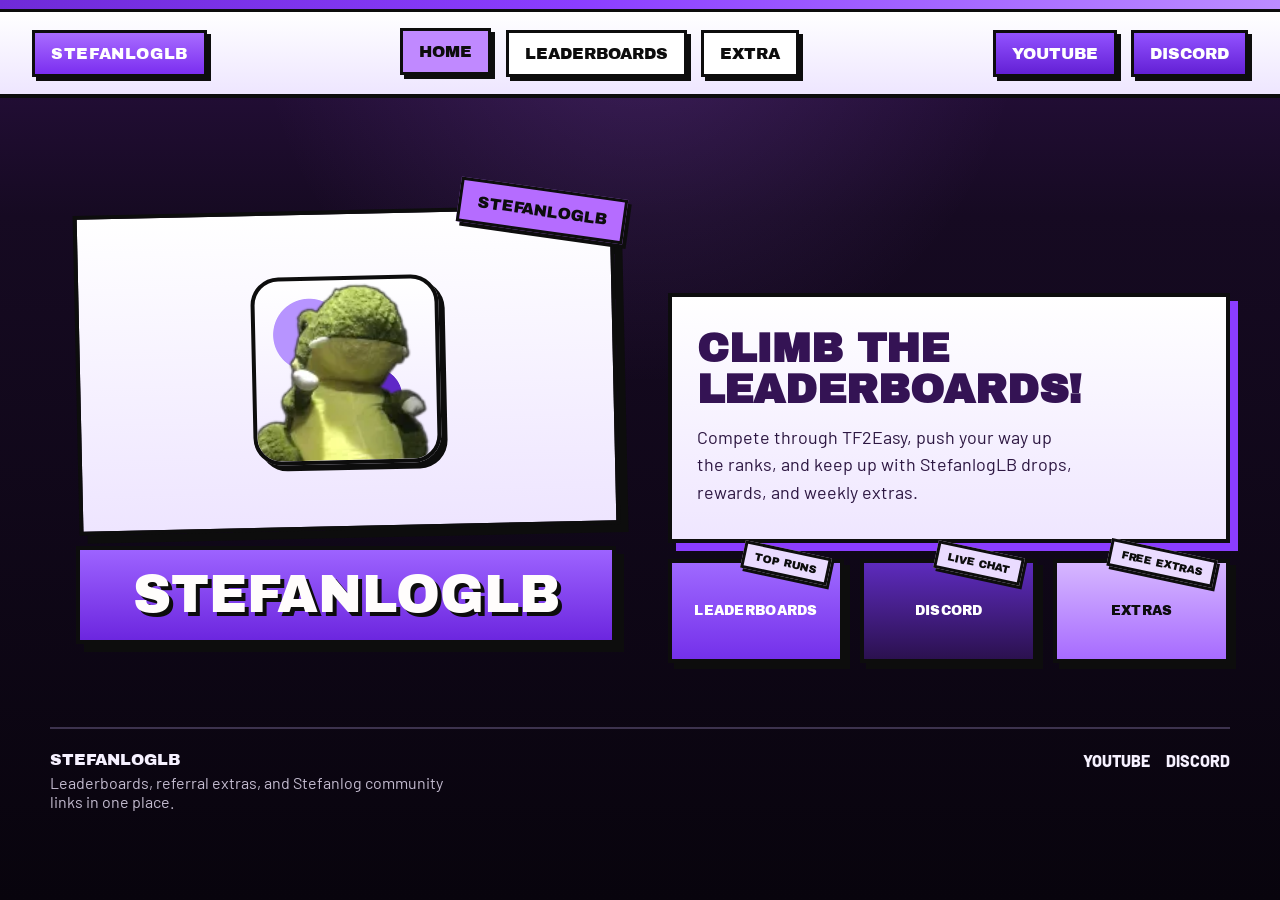
<file: index.html>
<!DOCTYPE html>
<html lang="en">
<head>
  <meta charset="UTF-8">
  <meta name="viewport" content="width=device-width, initial-scale=1.0">
  <title>StefanlogLB</title>
  <link rel="preconnect" href="https://fonts.googleapis.com">
  <link rel="preconnect" href="https://fonts.gstatic.com" crossorigin>
  <link href="https://fonts.googleapis.com/css2?family=Archivo+Black&family=Barlow:wght@400;600;700;800&display=swap" rel="stylesheet">
  <link rel="stylesheet" href="style.css">
</head>
<body>
  <div class="top-stripe" aria-hidden="true"></div>

  <header class="site-header">
    <div class="brand-lockup">
      <a class="brand-name" href="index.html">StefanlogLB</a>
    </div>

    <nav class="main-nav" aria-label="Primary">
      <a href="index.html" class="nav-link active">Home</a>
      <a href="leaderboards.html" class="nav-link">Leaderboards</a>
      <a href="bonus.html" class="nav-link">Extra</a>
    </nav>

    <div class="social-links">
      <a href="https://www.youtube.com/@stefanlog1" target="_blank" rel="noreferrer" class="social-btn">YouTube</a>
      <a href="https://discord.gg/DGbxRDHEcN" target="_blank" rel="noreferrer" class="social-btn">Discord</a>
    </div>
  </header>

  <main class="page-shell home-shell">
    <section class="home-hero">
      <div class="home-showcase">
        <div class="home-sticker">StefanlogLB</div>
        <div class="home-avatar-frame">
          <div class="home-avatar-disc">
            <img src="mrfrog.png" alt="Stefanlog profile picture">
          </div>
        </div>
        <div class="home-nameplate">StefanlogLB</div>
      </div>

      <div class="home-actions">
        <div class="home-message-card">
          <h1>Climb the Leaderboards!</h1>
          <p>Compete through TF2Easy, push your way up the ranks, and keep up with StefanlogLB drops, rewards, and weekly extras.</p>
        </div>

        <div class="home-link-grid">
          <a class="home-link home-link--red" href="leaderboards.html">
            <span class="home-link-tag">Top Runs</span>
            <span class="home-link-label">Leaderboards</span>
          </a>
          <a class="home-link home-link--blue" href="https://discord.gg/DGbxRDHEcN" target="_blank" rel="noreferrer">
            <span class="home-link-tag">Live Chat</span>
            <span class="home-link-label">Discord</span>
          </a>
          <a class="home-link home-link--gold" href="bonus.html">
            <span class="home-link-tag">Free Extras</span>
            <span class="home-link-label">Extras</span>
          </a>
        </div>
      </div>
    </section>
  </main>

  <footer class="site-footer">
    <div>
      <p class="footer-brand">StefanlogLB</p>
      <p class="footer-copy">Leaderboards, referral extras, and Stefanlog community links in one place.</p>
    </div>
    <div class="footer-links">
      <a href="https://www.youtube.com/@stefanlog1" target="_blank" rel="noreferrer">YouTube</a>
      <a href="https://discord.gg/DGbxRDHEcN" target="_blank" rel="noreferrer">Discord</a>
    </div>
  </footer>
</body>
</html>
</file>
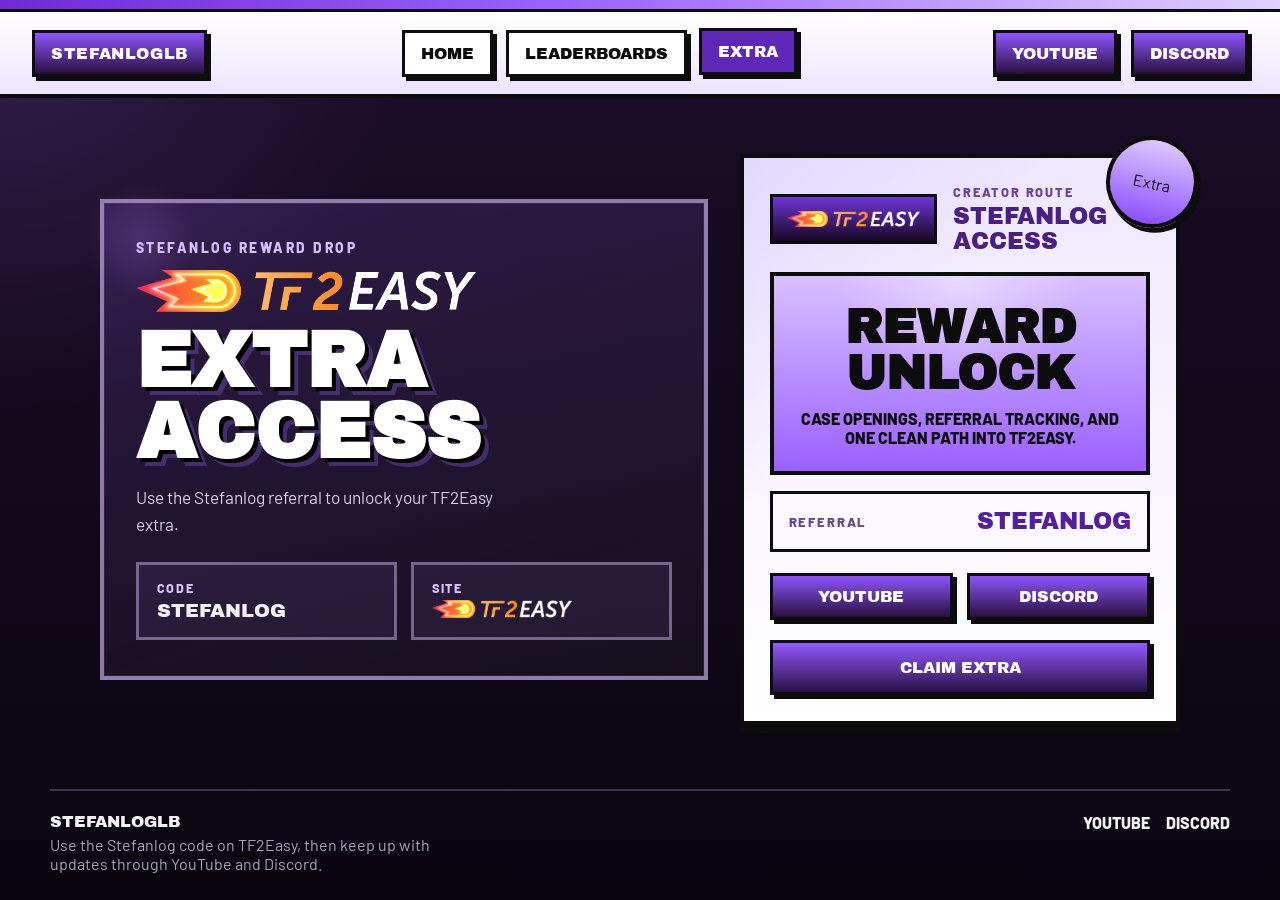
<file: bonus.html>
<!DOCTYPE html>
<html lang="en">
<head>
  <meta charset="UTF-8">
  <meta name="viewport" content="width=device-width, initial-scale=1.0">
  <title>StefanlogLB Extra</title>
  <link rel="preconnect" href="https://fonts.googleapis.com">
  <link rel="preconnect" href="https://fonts.gstatic.com" crossorigin>
  <link href="https://fonts.googleapis.com/css2?family=Archivo+Black&family=Barlow:wght@400;600;700;800&display=swap" rel="stylesheet">
  <link rel="stylesheet" href="style.css">
</head>
<body class="bonus-page">
  <div class="top-stripe" aria-hidden="true"></div>

  <header class="site-header">
    <div class="brand-lockup">
      <a class="brand-name" href="index.html">StefanlogLB</a>
    </div>

    <nav class="main-nav" aria-label="Primary">
      <a href="index.html" class="nav-link">Home</a>
      <a href="leaderboards.html" class="nav-link">Leaderboards</a>
      <a href="bonus.html" class="nav-link active">Extra</a>
    </nav>

    <div class="social-links">
      <a href="https://www.youtube.com/@stefanlog1" target="_blank" rel="noreferrer" class="social-btn">YouTube</a>
      <a href="https://discord.gg/DGbxRDHEcN" target="_blank" rel="noreferrer" class="social-btn">Discord</a>
    </div>
  </header>

  <main class="bonus-shell bonus-shell--alt">
    <section class="bonus-hero">
      <div class="bonus-copy-panel">
        <p class="bonus-eyebrow">Stefanlog Reward Drop</p>
        <div class="bonus-hero-logo">
          <img src="tf2logo.png" alt="TF2Easy">
        </div>
        <h1>Extra Access</h1>
        <p class="bonus-lead">Use the Stefanlog referral to unlock your TF2Easy extra.</p>

        <div class="bonus-feature-row">
          <div class="bonus-feature">
            <span class="bonus-feature-label">Code</span>
            <span class="bonus-feature-value">STEFANLOG</span>
          </div>
          <div class="bonus-feature">
            <span class="bonus-feature-label">Site</span>
            <span class="bonus-feature-value bonus-feature-value--logo">
              <img src="tf2logo.png" alt="TF2Easy">
            </span>
          </div>
        </div>
      </div>

      <article class="bonus-reward-card">
        <div class="bonus-orbit">Extra</div>

        <div class="bonus-topline">
          <div class="bonus-logo-box">
            <img src="tf2logo.png" alt="TF2Easy">
          </div>
          <div class="bonus-mini-copy">
            <p class="bonus-mini-label">Creator Route</p>
            <p class="bonus-mini-value">Stefanlog Access</p>
          </div>
        </div>

        <div class="bonus-main bonus-main--alt">
          <h2 class="bonus-card-title">Reward Unlock</h2>
          <p class="bonus-subcopy">Case openings, referral tracking, and one clean path into TF2Easy.</p>
        </div>

        <div class="bonus-code-strip">
          <span class="bonus-code-strip-label">Referral</span>
          <span class="bonus-code-strip-value">STEFANLOG</span>
        </div>

        <div class="bonus-socials bonus-socials--stacked">
          <a href="https://www.youtube.com/@stefanlog1" target="_blank" rel="noreferrer" class="social-btn">YouTube</a>
          <a href="https://discord.gg/DGbxRDHEcN" target="_blank" rel="noreferrer" class="social-btn">Discord</a>
        </div>

        <a class="bonus-claim" href="https://www.tf2easy.com/r/Stefanlog" target="_blank" rel="noreferrer">Claim Extra</a>
      </article>
    </section>
  </main>

  <footer class="site-footer">
    <div>
      <p class="footer-brand">StefanlogLB</p>
      <p class="footer-copy">Use the Stefanlog code on TF2Easy, then keep up with updates through YouTube and Discord.</p>
    </div>
    <div class="footer-links">
      <a href="https://www.youtube.com/@stefanlog1" target="_blank" rel="noreferrer">YouTube</a>
      <a href="https://discord.gg/DGbxRDHEcN" target="_blank" rel="noreferrer">Discord</a>
    </div>
  </footer>
</body>
</html>
</file>
<file: style.css>
:root {
  --bg-deep: #08040d;
  --bg-mid: #160a22;
  --bg-warm: #2a1042;
  --ink: #0d0d0d;
  --paper: #f6f1ff;
  --gold: #b56cff;
  --gold-deep: #7f31d6;
  --red: #8b3dff;
  --red-soft: #a76bff;
  --shadow: 0 6px 0 var(--ink);
  --panel-shadow: 0 8px 0 rgba(13, 13, 13, 0.95);
}

* {
  box-sizing: border-box;
  margin: 0;
  padding: 0;
}

html {
  scroll-behavior: smooth;
}

body {
  min-height: 100vh;
  font-family: "Barlow", sans-serif;
  color: var(--paper);
  background:
    radial-gradient(circle at top center, rgba(181, 108, 255, 0.18), transparent 24rem),
    linear-gradient(180deg, var(--bg-warm) 0%, var(--bg-mid) 24%, var(--bg-deep) 100%);
}

a {
  color: inherit;
  text-decoration: none;
}

.top-stripe {
  height: 12px;
  background: linear-gradient(90deg, #6f2ad8 0%, #8b3dff 45%, #bc8cff 100%);
  border-bottom: 3px solid var(--ink);
}

.site-header {
  display: flex;
  align-items: center;
  justify-content: space-between;
  gap: 1rem;
  padding: 1.1rem 2rem;
  background: linear-gradient(180deg, #ffffff 0%, #eee6ff 100%);
  border-bottom: 4px solid var(--ink);
  color: var(--ink);
}

.brand-lockup,
.main-nav,
.social-links {
  display: flex;
  align-items: center;
  gap: 0.85rem;
}

.brand-name,
.nav-link,
.social-btn,
.leaderboard-btn,
.countdown-label,
.time-block small,
.rank-badge,
.cta-button,
.note-tag,
.bonus-pill,
.bonus-claim {
  font-family: "Archivo Black", sans-serif;
  text-transform: uppercase;
}

.brand-name,
.nav-link,
.social-btn {
  min-height: 44px;
  display: inline-flex;
  align-items: center;
  justify-content: center;
  padding: 0.75rem 1rem;
  border: 3px solid var(--ink);
  box-shadow: 4px 4px 0 var(--ink);
}

.brand-name {
  background: linear-gradient(180deg, #a86cff 0%, #7b2ef0 100%);
  color: #fff;
  letter-spacing: 0.04em;
}

.nav-link {
  background: #fff;
  color: var(--ink);
  transition: transform 160ms ease, background-color 160ms ease;
}

.nav-link.active,
.nav-link:hover,
.social-btn:hover,
.leaderboard-btn:hover,
.cta-button:hover,
.bonus-claim:hover {
  transform: translate(-2px, -2px);
}

.nav-link.active {
  background: #c089ff;
}

.social-btn {
  background: linear-gradient(180deg, #9252ff 0%, #6320d5 100%);
  color: #fff;
}

.page-shell {
  width: min(1180px, calc(100% - 2rem));
  margin: 0 auto;
  padding: 2rem 0 4rem;
}

.home-shell {
  padding-top: 5rem;
}

.home-hero {
  display: grid;
  grid-template-columns: minmax(0, 1fr) minmax(420px, 0.95fr);
  gap: 1.6rem;
  align-items: end;
}

.home-showcase {
  position: relative;
  padding: 2rem 1.6rem 1.2rem;
}

.home-avatar-frame {
  position: relative;
  min-height: 320px;
  display: grid;
  place-items: center;
  background: linear-gradient(180deg, #ffffff 0%, #eee5ff 100%);
  border: 4px solid var(--ink);
  box-shadow: 8px 8px 0 var(--ink);
  transform: rotate(-1.25deg);
}

.home-avatar-disc {
  width: 188px;
  height: 188px;
  display: grid;
  place-items: center;
  border-radius: 28px;
  border: 4px solid var(--ink);
  background:
    radial-gradient(circle at 30% 30%, #b794ff 0%, #b794ff 20%, transparent 20.5%),
    radial-gradient(circle at 65% 65%, #5f28c7 0%, #5f28c7 17%, transparent 17.5%),
    linear-gradient(180deg, #ffffff 0%, #f0e8ff 100%);
  box-shadow: 6px 6px 0 var(--ink);
  overflow: hidden;
}

.home-avatar-disc img {
  width: 100%;
  height: 100%;
  object-fit: cover;
  image-rendering: auto;
}

.home-sticker {
  position: absolute;
  top: 0.6rem;
  right: 1rem;
  z-index: 1;
  padding: 0.7rem 1rem;
  background: var(--gold);
  color: var(--ink);
  border: 3px solid var(--ink);
  box-shadow: 4px 4px 0 var(--ink);
  transform: rotate(8deg);
  font-family: "Archivo Black", sans-serif;
  text-transform: uppercase;
}

.home-nameplate {
  margin-top: 1rem;
  padding: 1.15rem 1.4rem;
  background: linear-gradient(180deg, #9d63ff 0%, #6c26df 100%);
  border: 4px solid var(--ink);
  box-shadow: 8px 8px 0 var(--ink);
  font-family: "Archivo Black", sans-serif;
  font-size: clamp(2rem, 5vw, 3.3rem);
  line-height: 1;
  text-align: center;
  text-transform: uppercase;
  color: #fffdfc;
  text-shadow: 4px 4px 0 var(--ink);
}

.home-actions {
  display: grid;
  gap: 1rem;
}

.home-message-card {
  position: relative;
  padding: 2rem 1.6rem;
  background: linear-gradient(180deg, #ffffff 0%, #efe6ff 100%);
  border: 4px solid var(--ink);
  box-shadow: 8px 8px 0 #8b3dff;
  overflow: hidden;
}

.home-message-card h1 {
  font-family: "Archivo Black", sans-serif;
  font-size: clamp(1.8rem, 3.2vw, 2.55rem);
  line-height: 1;
  text-transform: uppercase;
  color: #341354;
  margin-bottom: 0.8rem;
  max-width: 13ch;
  overflow-wrap: normal;
  text-wrap: balance;
}

.home-message-card p {
  font-size: 1.12rem;
  line-height: 1.55;
  color: #2d1742;
  max-width: 38ch;
}

.home-link-grid {
  display: grid;
  grid-template-columns: repeat(3, minmax(0, 1fr));
  gap: 1rem;
}

.home-link {
  position: relative;
  min-height: 104px;
  display: flex;
  align-items: center;
  justify-content: center;
  padding: 1.1rem 0.45rem;
  border: 4px solid var(--ink);
  box-shadow: 6px 6px 0 var(--ink);
  font-family: "Archivo Black", sans-serif;
  text-transform: uppercase;
  text-align: center;
  transition: transform 160ms ease;
}

.home-link:hover {
  transform: translate(-2px, -2px);
}

.home-link--red {
  background: linear-gradient(180deg, #9f69ff 0%, #7430ea 100%);
  color: #fff;
}

.home-link--blue {
  background: linear-gradient(180deg, #5d2bbd 0%, #2b114f 100%);
  color: #fff;
}

.home-link--gold {
  background: linear-gradient(180deg, #d6b7ff 0%, #a76bff 100%);
  color: var(--ink);
}

.home-link-label {
  display: block;
  width: 100%;
  font-size: clamp(0.78rem, 1.05vw, 0.94rem);
  letter-spacing: 0.02em;
  line-height: 1;
}

.home-link-tag {
  position: absolute;
  top: -14px;
  right: 10px;
  padding: 0.35rem 0.6rem;
  background: #eadbff;
  color: var(--ink);
  border: 3px solid var(--ink);
  box-shadow: 3px 3px 0 var(--ink);
  font-size: 0.68rem;
  line-height: 1;
  transform: rotate(12deg);
}

.board-switcher {
  display: flex;
  justify-content: center;
  margin-bottom: 2.6rem;
}

.switcher-frame {
  display: inline-flex;
  gap: 0.75rem;
  padding: 0.75rem;
  background: linear-gradient(180deg, var(--red) 0%, #6820dd 100%);
  border: 4px solid var(--ink);
  box-shadow: 6px 6px 0 var(--gold);
}

.switcher-frame--single {
  padding: 0.6rem;
}

.leaderboard-btn {
  border: 3px solid var(--ink);
  background: #fff;
  color: var(--ink);
  padding: 0.9rem 1.8rem;
  font-size: 1rem;
  box-shadow: 4px 4px 0 var(--ink);
}

.leaderboard-btn--logo {
  padding: 0.55rem 0.9rem;
}

.leaderboard-btn--logo img {
  display: block;
  width: min(330px, 62vw);
  max-height: 92px;
  height: auto;
  object-fit: contain;
}

.leaderboard-btn.active {
  background: var(--gold);
}

.hero-panel {
  text-align: center;
  padding: 2rem 1rem 0;
}

.leaderboard-hero-logo {
  display: flex;
  justify-content: center;
  margin: 0 auto 1.2rem;
}

.leaderboard-hero-logo img {
  display: block;
  width: min(520px, 82vw);
  height: auto;
}

.eyebrow {
  letter-spacing: 0.18em;
  text-transform: uppercase;
  font-weight: 800;
  opacity: 0.92;
  margin-bottom: 1rem;
}

.hero-panel h1,
.bonus-banner h1,
.bonus-card-title {
  font-family: "Archivo Black", sans-serif;
  text-transform: uppercase;
}

.hero-panel h1 {
  font-size: clamp(2.8rem, 6vw, 4.6rem);
  line-height: 0.95;
  color: #fffdfd;
  text-shadow: 4px 4px 0 var(--ink), 7px 7px 0 var(--gold-deep);
}

.hero-underline {
  width: 170px;
  height: 10px;
  margin: 1.4rem auto 1.8rem;
  background: linear-gradient(90deg, var(--red) 0%, #b579ff 100%);
  border: 3px solid var(--ink);
  box-shadow: 4px 4px 0 var(--ink);
}

.prize-pool {
  display: inline-flex;
  align-items: center;
  gap: 1rem;
  padding: 1rem 1.25rem;
  background: linear-gradient(180deg, #d3b2ff 0%, var(--gold) 100%);
  color: var(--ink);
  border: 4px solid var(--ink);
  box-shadow: var(--panel-shadow);
}

.coin-badge {
  width: 48px;
  height: 48px;
  display: grid;
  place-items: center;
  border: 3px solid var(--ink);
  background: linear-gradient(180deg, #9050ff 0%, #5f22cf 100%);
  padding: 6px;
}

.coin-badge img {
  display: block;
  width: 100%;
  height: 100%;
  object-fit: contain;
}

.prize-copy {
  display: flex;
  align-items: baseline;
  gap: 0.55rem;
}

.prize-copy .amount {
  font-family: "Archivo Black", sans-serif;
  font-size: clamp(2rem, 4vw, 2.6rem);
}

.prize-copy .text {
  font-weight: 800;
  text-transform: uppercase;
  letter-spacing: 0.04em;
}

.payout-strip {
  width: min(520px, 100%);
  margin: 1.25rem auto 0;
  display: grid;
  grid-template-columns: repeat(3, minmax(0, 1fr));
  gap: 0.8rem;
}

.payout-card {
  padding: 0.9rem 0.8rem;
  background: rgba(190, 154, 255, 0.11);
  border: 3px solid rgba(231, 221, 255, 0.7);
  text-align: center;
}

.payout-place {
  margin-bottom: 0.2rem;
  font-family: "Archivo Black", sans-serif;
  text-transform: uppercase;
  color: #d5b4ff;
}

.payout-value {
  font-family: "Archivo Black", sans-serif;
  font-size: 1.15rem;
  text-transform: uppercase;
  color: #ffffff;
}

.countdown-wrap {
  margin-top: 2rem;
  display: grid;
  justify-items: center;
  gap: 0.9rem;
}

.countdown-label {
  padding: 0.7rem 1rem;
  background: #101010;
  color: #fff;
  border: 3px solid #dcc8ff;
  box-shadow: 4px 4px 0 var(--ink);
  letter-spacing: 0.04em;
}

.countdown {
  display: flex;
  flex-wrap: wrap;
  justify-content: center;
  gap: 0.85rem;
}

.time-block {
  min-width: 92px;
  background: #fff;
  color: var(--ink);
  border: 4px solid var(--ink);
  box-shadow: var(--shadow);
  padding: 0.85rem 0.75rem;
}

.time-block span {
  display: block;
  font-family: "Archivo Black", sans-serif;
  font-size: clamp(1.8rem, 4vw, 2.5rem);
  line-height: 1;
}

.time-block small {
  display: inline-block;
  margin-top: 0.55rem;
  padding: 0.35rem 0.45rem;
  font-size: 0.72rem;
  background: #111;
  color: #fff;
  border: 2px solid #ded2f5;
}

.countdown-note {
  font-size: 0.92rem;
  color: rgba(244, 238, 255, 0.88);
}

.podium-section {
  margin-top: 3.25rem;
}

.cta-card {
  width: min(680px, 100%);
  margin: 0 auto 2.2rem;
  text-align: center;
  padding: 1.75rem 1.5rem;
  background: linear-gradient(180deg, rgba(177, 128, 255, 0.16) 0%, rgba(255, 255, 255, 0.05) 100%);
  border: 4px solid rgba(226, 210, 255, 0.75);
}

.cta-kicker {
  text-transform: uppercase;
  letter-spacing: 0.18em;
  font-weight: 800;
  color: #d2b4ff;
  margin-bottom: 0.35rem;
}

.cta-card h2 {
  font-family: "Archivo Black", sans-serif;
  font-size: clamp(2rem, 4vw, 3rem);
  line-height: 0.95;
  text-transform: uppercase;
  margin-bottom: 0.65rem;
}

.cta-copy {
  max-width: 44ch;
  margin: 0 auto 1.2rem;
  font-size: 1.05rem;
  color: rgba(244, 238, 255, 0.92);
}

.cta-button {
  display: inline-flex;
  align-items: center;
  justify-content: center;
  padding: 1rem 1.4rem;
  background: linear-gradient(180deg, #9b62ff 0%, var(--red) 100%);
  border: 3px solid var(--ink);
  box-shadow: 5px 5px 0 var(--ink);
  color: #fff;
}

.podium-grid {
  display: grid;
  grid-template-columns: repeat(3, minmax(0, 1fr));
  gap: 1rem;
  align-items: end;
}

.podium-card {
  position: relative;
  background: linear-gradient(180deg, #ffffff 0%, #f3ecff 100%);
  color: var(--ink);
  border: 4px solid var(--ink);
  box-shadow: var(--panel-shadow);
  padding: 2rem 1.3rem 1.2rem;
  text-align: center;
}

.podium-card--primary {
  transform: translateY(-1rem);
  padding-top: 2.35rem;
}

.podium-card h3 {
  font-family: "Archivo Black", sans-serif;
  font-size: 1.3rem;
  line-height: 1.05;
  margin-bottom: 0.45rem;
}

.player-score {
  font-family: "Archivo Black", sans-serif;
  font-size: 1.35rem;
  font-weight: 700;
  color: #111;
}

.player-meta {
  font-size: 0.92rem;
  font-weight: 700;
  color: #613d8d;
  margin-bottom: 1rem;
}

.avatar {
  width: 92px;
  height: 92px;
  border-radius: 18px;
  margin: 0 auto 1rem;
  border: 4px solid var(--ink);
  box-shadow: 4px 4px 0 var(--ink);
  object-fit: cover;
  background: #fff;
}

.avatar--gold {
  background: linear-gradient(180deg, #ffffff 0%, #d8c0ff 100%);
}

.avatar--silver {
  background: linear-gradient(180deg, #ffffff 0%, #eadfff 100%);
}

.avatar--bronze {
  background: linear-gradient(180deg, #ffffff 0%, #ceb0ff 100%);
}

.crown {
  position: absolute;
  top: -26px;
  left: 50%;
  transform: translateX(-50%) rotate(-6deg);
  padding: 0.45rem 0.9rem;
  background: linear-gradient(180deg, #f3eaff 0%, #9d63ff 100%);
  border: 3px solid var(--ink);
  box-shadow: 4px 4px 0 rgba(13, 13, 13, 0.92);
  font-size: 1.35rem;
  color: #ffffff;
}

.rank-badge {
  display: block;
  width: 100%;
  padding: 0.8rem 1rem;
  margin-bottom: 1rem;
  background: linear-gradient(180deg, #9b62ff 0%, #6b28df 100%);
  color: #fff;
  border: 3px solid var(--ink);
  box-shadow: 4px 4px 0 var(--ink);
  letter-spacing: 0.04em;
}

.podium-stat {
  display: grid;
  justify-items: center;
  gap: 0.35rem;
  width: 100%;
  padding: 0.9rem 1rem;
  border: 3px solid var(--ink);
  box-shadow: 4px 4px 0 var(--ink);
}

.podium-stat + .podium-stat {
  margin-top: 1rem;
}

.podium-stat--wagered {
  background: linear-gradient(180deg, #ffffff 0%, #efe3ff 100%);
}

.podium-stat--prize {
  display: flex;
  align-items: center;
  justify-content: center;
  gap: 0.8rem;
  background: linear-gradient(180deg, #b17cff 0%, #6b28df 100%);
  color: #fff;
}

.podium-stat--prize img {
  width: 28px;
  height: 28px;
  padding: 4px;
  background: #fff;
  border: 2px solid var(--ink);
}

.podium-stat-label {
  font-family: "Archivo Black", sans-serif;
  font-size: 0.8rem;
  text-transform: uppercase;
  color: #5d2bbd;
}

.podium-prize-value {
  font-family: "Archivo Black", sans-serif;
  font-size: 1.8rem;
  line-height: 1;
}

.details-grid {
  margin-top: 2.6rem;
  display: grid;
  grid-template-columns: repeat(4, minmax(0, 1fr));
  gap: 1rem;
}

.detail-card {
  background: rgba(190, 154, 255, 0.09);
  border: 3px solid rgba(231, 221, 255, 0.7);
  padding: 1rem 1.1rem;
}

.detail-label {
  text-transform: uppercase;
  letter-spacing: 0.12em;
  font-size: 0.8rem;
  font-weight: 800;
  color: #d1adff;
  margin-bottom: 0.4rem;
}

.detail-value {
  font-family: "Archivo Black", sans-serif;
  font-size: 1.1rem;
}

.referrals-section {
  margin-top: 2rem;
}

.referrals-card {
  padding: 1.6rem;
  background: linear-gradient(180deg, rgba(177, 128, 255, 0.13) 0%, rgba(255, 255, 255, 0.04) 100%);
  border: 4px solid rgba(226, 210, 255, 0.7);
}

.referrals-header {
  display: flex;
  align-items: flex-end;
  justify-content: space-between;
  gap: 1rem;
  margin-bottom: 1.2rem;
}

.referrals-header h2 {
  font-family: "Archivo Black", sans-serif;
  font-size: clamp(1.8rem, 4vw, 2.4rem);
  line-height: 1;
  text-transform: uppercase;
}

.referrals-note {
  max-width: 34ch;
  text-align: right;
  color: rgba(244, 238, 255, 0.84);
}

.referrals-table-wrap {
  overflow-x: auto;
}

.referrals-table {
  width: 100%;
  border-collapse: collapse;
  min-width: 760px;
}

.referrals-table th,
.referrals-table td {
  padding: 1rem 0.9rem;
  text-align: left;
  border-bottom: 2px solid rgba(216, 192, 255, 0.2);
}

.referrals-table th {
  font-family: "Archivo Black", sans-serif;
  font-size: 0.82rem;
  text-transform: uppercase;
  letter-spacing: 0.05em;
  color: #d6b7ff;
}

.referrals-table td {
  color: #f2ebff;
  font-weight: 700;
}

.referrals-user-cell {
  display: flex;
  align-items: center;
  gap: 0.9rem;
}

.referrals-user-avatar {
  width: 44px;
  height: 44px;
  border-radius: 12px;
  border: 3px solid var(--ink);
  object-fit: cover;
  flex: 0 0 auto;
}

.referrals-username {
  font-family: "Archivo Black", sans-serif;
  color: #ffffff;
}

.referrals-steamid {
  font-size: 0.75rem;
  color: rgba(219, 202, 246, 0.8);
}

.status-pill {
  display: inline-flex;
  align-items: center;
  padding: 0.45rem 0.75rem;
  border: 2px solid var(--ink);
  box-shadow: 3px 3px 0 var(--ink);
  font-family: "Archivo Black", sans-serif;
  font-size: 0.75rem;
  text-transform: uppercase;
}

.status-pill--active {
  background: #b479ff;
  color: #180625;
}

.status-pill--inactive {
  background: #ebe1ff;
  color: #341354;
}

.status-pill--stolen {
  background: #341354;
  color: #ffffff;
}

.status-pill--unknown {
  background: #ffffff;
  color: #111111;
}

.bonus-shell {
  width: min(1080px, calc(100% - 2rem));
  margin: 0 auto;
  padding: 3rem 0 4rem;
}

.bonus-shell--alt {
  padding-top: 3.5rem;
}

.bonus-page {
  background:
    radial-gradient(circle at top left, rgba(172, 116, 255, 0.18) 0%, rgba(255, 255, 255, 0) 26rem),
    linear-gradient(180deg, #1c0d29 0%, #09050f 100%);
  color: #f2f2f2;
}

.bonus-page .top-stripe {
  background: linear-gradient(90deg, #6f2ad8 0%, #9d63ff 45%, #dfd0ff 100%);
}

.bonus-page .site-header {
  background: linear-gradient(180deg, #ffffff 0%, #ede4ff 100%);
}

.bonus-page .brand-name,
.bonus-page .social-btn {
  background: linear-gradient(180deg, #8f55ff 0%, #28103f 100%);
  color: #ffffff;
}

.bonus-page .nav-link.active {
  background: #5e27b7;
  color: #ffffff;
}

.bonus-hero {
  display: grid;
  grid-template-columns: minmax(0, 1.05fr) minmax(360px, 440px);
  gap: 2rem;
  align-items: center;
}

.bonus-copy-panel {
  position: relative;
  padding: 2.2rem 2rem;
  background: linear-gradient(160deg, rgba(158, 105, 255, 0.16) 0%, rgba(255, 255, 255, 0.03) 100%);
  border: 4px solid rgba(220, 201, 255, 0.58);
  box-shadow: inset 0 0 0 1px rgba(221, 210, 255, 0.08);
}

.bonus-copy-panel::before {
  content: "";
  position: absolute;
  inset: -18px auto auto -18px;
  width: 110px;
  height: 110px;
  border-radius: 50%;
  background: radial-gradient(circle, rgba(180, 127, 255, 0.55) 0%, rgba(255, 255, 255, 0) 72%);
  filter: blur(6px);
  opacity: 0.35;
  pointer-events: none;
}

.bonus-eyebrow {
  position: relative;
  z-index: 1;
  margin-bottom: 0.9rem;
  color: #d7beff;
  letter-spacing: 0.18em;
  font-size: 0.86rem;
  font-weight: 800;
  text-transform: uppercase;
}

.bonus-copy-panel h1 {
  position: relative;
  z-index: 1;
  font-family: "Archivo Black", sans-serif;
  font-size: clamp(2.7rem, 6vw, 4.8rem);
  line-height: 0.92;
  text-transform: uppercase;
  color: #ffffff;
  text-shadow: 4px 4px 0 #000000, 8px 8px 0 rgba(160, 113, 255, 0.28);
}

.bonus-hero-logo {
  position: relative;
  z-index: 1;
  margin-bottom: 0.95rem;
}

.bonus-hero-logo img {
  display: block;
  width: min(340px, 80%);
  height: auto;
}

.bonus-lead {
  position: relative;
  z-index: 1;
  max-width: 38ch;
  margin-top: 1rem;
  font-size: 1.08rem;
  line-height: 1.55;
  color: rgba(245, 239, 255, 0.86);
}

.bonus-feature-row {
  position: relative;
  z-index: 1;
  display: grid;
  grid-template-columns: repeat(2, minmax(0, 1fr));
  gap: 0.9rem;
  margin-top: 1.5rem;
}

.bonus-feature {
  padding: 1rem 1.1rem;
  background: rgba(182, 146, 255, 0.08);
  border: 3px solid rgba(222, 208, 255, 0.42);
}

.bonus-feature-label {
  display: block;
  margin-bottom: 0.35rem;
  font-size: 0.78rem;
  font-weight: 800;
  letter-spacing: 0.14em;
  text-transform: uppercase;
  color: #d9c3ff;
}

.bonus-feature-value {
  display: block;
  font-family: "Archivo Black", sans-serif;
  font-size: 1.2rem;
  text-transform: uppercase;
}

.bonus-feature-value--logo img {
  display: block;
  width: 140px;
  max-width: 100%;
  height: auto;
}

.bonus-reward-card {
  position: relative;
  width: min(100%, 440px);
  padding: 1.6rem;
  color: var(--ink);
  background:
    linear-gradient(135deg, rgba(222, 210, 255, 0.72) 0%, rgba(255, 255, 255, 0) 35%),
    linear-gradient(180deg, #efe8ff 0%, #ffffff 100%);
  border: 4px solid var(--ink);
  box-shadow: var(--panel-shadow);
}

.bonus-orbit {
  position: absolute;
  top: -22px;
  right: -22px;
  width: 92px;
  height: 92px;
  display: grid;
  place-items: center;
  border-radius: 50%;
  border: 4px solid var(--ink);
  background: linear-gradient(180deg, #dcc8ff 0%, #8d4fff 100%);
  box-shadow: 4px 4px 0 var(--ink);
  transform: rotate(12deg);
}

.bonus-topline {
  display: flex;
  align-items: center;
  gap: 1rem;
  margin-bottom: 1.15rem;
}

.bonus-logo-box {
  min-width: 118px;
  padding: 0.85rem 0.9rem;
  text-align: center;
  border: 3px solid var(--ink);
  background: linear-gradient(180deg, #6f36d9 0%, #170723 100%);
  display: flex;
  align-items: center;
  justify-content: center;
}

.bonus-logo-box img {
  display: block;
  width: 180px;
  max-width: 100%;
  height: auto;
  object-fit: contain;
}

.bonus-mini-label {
  font-size: 0.8rem;
  font-weight: 800;
  letter-spacing: 0.14em;
  text-transform: uppercase;
  color: #6942a2;
}

.bonus-mini-value {
  margin-top: 0.25rem;
  font-family: "Archivo Black", sans-serif;
  font-size: 1.45rem;
  text-transform: uppercase;
  color: #4a1f85;
}

.bonus-main {
  padding: 1.8rem 1rem 1.5rem;
  text-align: center;
  background: linear-gradient(180deg, #cfafff 0%, #9b62ff 100%);
  border: 4px solid var(--ink);
}

.bonus-main--alt {
  background:
    radial-gradient(circle at top, rgba(240, 231, 255, 0.65) 0%, rgba(255, 255, 255, 0) 44%),
    linear-gradient(180deg, #d8c0ff 0%, #9a60ff 100%);
}

.bonus-card-title {
  font-size: clamp(2rem, 5vw, 3rem);
  line-height: 0.95;
}

.bonus-subcopy {
  margin-top: 0.8rem;
  font-weight: 800;
  text-transform: uppercase;
}

.bonus-code-box {
  margin-top: 1.3rem;
  padding: 1.35rem 1rem;
  text-align: center;
  border: 3px solid var(--ink);
  background: #f4efff;
}

.bonus-code-strip {
  display: flex;
  align-items: center;
  justify-content: space-between;
  gap: 0.9rem;
  margin-top: 1rem;
  padding: 0.95rem 1rem;
  border: 3px solid var(--ink);
  background: #fbf8ff;
}

.bonus-code-strip-label {
  font-size: 0.82rem;
  font-weight: 800;
  letter-spacing: 0.14em;
  text-transform: uppercase;
  color: #634c8f;
}

.bonus-code-strip-value {
  font-family: "Archivo Black", sans-serif;
  font-size: 1.45rem;
  color: #541ea0;
  text-transform: uppercase;
}

.bonus-code-label {
  font-weight: 800;
  text-transform: uppercase;
  color: #634b8f;
}

.bonus-code {
  display: inline-block;
  margin-top: 0.85rem;
  padding: 0.75rem 1.4rem;
  border: 2px solid rgba(13, 13, 13, 0.45);
  font-family: "Archivo Black", sans-serif;
  font-size: 2rem;
  color: #6724d7;
  background: #fff;
}

.bonus-socials {
  display: flex;
  gap: 0.85rem;
  margin-top: 1.3rem;
}

.bonus-socials--stacked .social-btn {
  flex: 1;
}

.bonus-socials .social-btn {
  flex: 1;
}

.bonus-claim {
  display: flex;
  justify-content: center;
  margin-top: 1.25rem;
  padding: 1rem 1.2rem;
  background: linear-gradient(180deg, #9459ff 0%, #2a1145 100%);
  color: #fff;
  border: 3px solid var(--ink);
  box-shadow: 4px 4px 0 var(--ink);
}

.bonus-page .footer-copy {
  color: rgba(236, 225, 255, 0.72);
}

.bonus-page .site-footer {
  border-top-color: rgba(205, 182, 255, 0.25);
}

.site-footer {
  width: min(1180px, calc(100% - 2rem));
  margin: 0 auto 2rem;
  padding: 1.4rem 0 0;
  border-top: 2px solid rgba(205, 182, 255, 0.25);
  display: flex;
  align-items: flex-start;
  justify-content: space-between;
  gap: 1rem;
}

.footer-brand {
  font-family: "Archivo Black", sans-serif;
  text-transform: uppercase;
  margin-bottom: 0.3rem;
}

.footer-copy {
  max-width: 46ch;
  color: rgba(241, 233, 255, 0.8);
}

.footer-links {
  display: flex;
  gap: 1rem;
  font-weight: 800;
  text-transform: uppercase;
}

@media (max-width: 940px) {
  .site-header {
    flex-direction: column;
  }

  .home-hero {
    grid-template-columns: 1fr;
    align-items: stretch;
  }

  .podium-grid,
  .details-grid {
    grid-template-columns: 1fr 1fr;
  }

  .payout-strip {
    grid-template-columns: 1fr;
  }

  .podium-card--primary {
    transform: none;
  }

  .site-footer {
    flex-direction: column;
  }

  .bonus-hero {
    grid-template-columns: 1fr;
  }
}

@media (max-width: 640px) {
  .site-header,
  .main-nav,
  .social-links,
  .brand-lockup,
  .bonus-socials {
    flex-wrap: wrap;
    justify-content: center;
  }

  .page-shell,
  .bonus-shell {
    width: min(100% - 1rem, 1180px);
    padding-top: 1.25rem;
  }

  .home-link-grid {
    grid-template-columns: 1fr;
  }

  .home-message-card h1 {
    font-size: clamp(1.7rem, 9vw, 2.35rem);
    max-width: 12ch;
  }

  .time-block {
    min-width: calc(50% - 0.4rem);
  }

  .podium-grid,
  .details-grid,
  .payout-strip {
    grid-template-columns: 1fr;
  }

  .referrals-header {
    flex-direction: column;
    align-items: flex-start;
  }

  .referrals-note {
    text-align: left;
  }

  .bonus-banner p {
    font-size: 1.2rem;
  }

  .bonus-feature-row,
  .bonus-socials--stacked {
    grid-template-columns: 1fr;
    flex-direction: column;
  }
}
</file>
